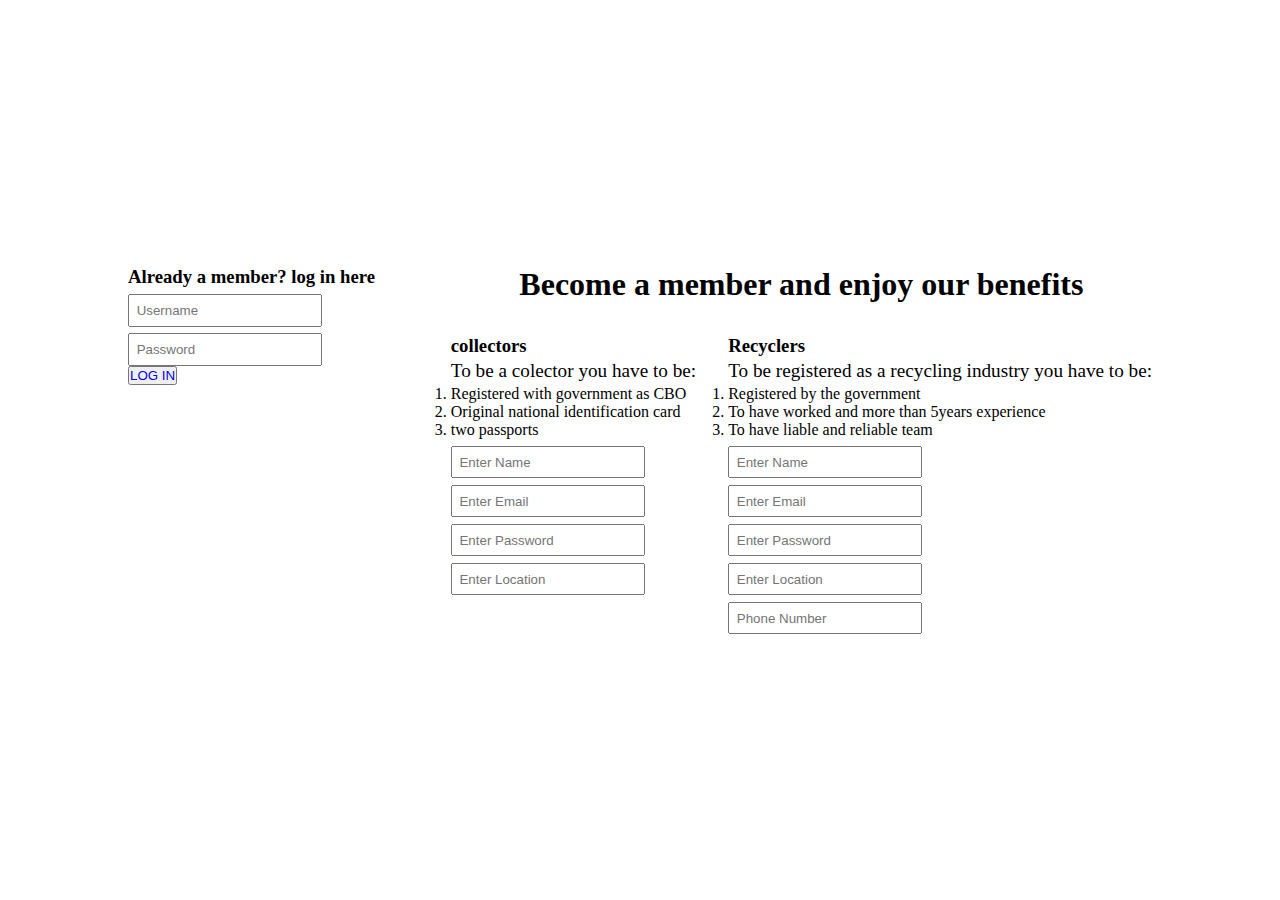
<file: images/Membership page.html>
<!DOCTYPE html>
<!-- saved from url=(0043)http://127.0.0.1:5500/pages/Membership.html -->
<html lang="en"><head><meta http-equiv="Content-Type" content="text/html; charset=UTF-8">
    <link rel="stylesheet" href="./Membership page_files/style.css">
    
    <meta http-equiv="X-UA-Compatible" content="IE=edge">
    <meta name="viewport" content="width=device-width, initial-scale=1.0">
    <title>Membership page</title>
  </head>
  <body cz-shortcut-listen="true">
    <section class="membership">
      <div class="container">
        <div class="membership__container">
          <div class="membership__left">
            <h3>Already a member? log in here</h3>
            <div>
              <input type="text" placeholder="Username">
            </div>
            <div>
              <input type="text" placeholder="Password">
            </div>
            <div>
              <button><a href="http://127.0.0.1:5500/pages/Membership.html#">LOG IN</a></button>
            </div>
          </div>

          <div class="membership__right">
            <h1>Become a member and enjoy our benefits</h1>

            <div class="membership__right__container">
            <div class="collectors">
              <h3>collectors</h3>
              <p>To be a colector you have to be:</p>
              <ol>
                <li>Registered with government as CBO</li>
                <li>Original national identification card</li>
                <li>two passports</li>
              </ol>
              <div>
                <div>
                  <input type="text" placeholder="Enter Name">
                </div>
                <div>
                  <input type="text" placeholder="Enter Email">
                </div>
                <div>
                  <input type="text" placeholder="Enter Password">
                </div>
                <div>
                  <input type="text" placeholder="Enter Location">
                </div>
              </div>
            </div>

            <div class="recyclers">
              <h3>Recyclers</h3>
              <p>To be registered as a recycling industry you have to be:</p>
              <ol>
                <li>Registered by the government</li>
                <li>To have worked and more than 5years experience</li>
                <li>To have liable and reliable team</li>
              </ol>
              <div>
                <input type="text" placeholder="Enter Name">
              </div>
              <div>
                <input type="text" placeholder="Enter Email">
              </div>
              <div>
                <input type="text" placeholder="Enter Password">
              </div>
              <div>
                <input type="text" placeholder="Enter Location">
              </div>
              <div>
                <input type="text" placeholder="Phone Number">
              </div>
            </div>
            </div>


          </div>
        </div>
      </div>
    </section>
  <!-- Code injected by live-server -->
<script>
	// <![CDATA[  <-- For SVG support
	if ('WebSocket' in window) {
		(function () {
			function refreshCSS() {
				var sheets = [].slice.call(document.getElementsByTagName("link"));
				var head = document.getElementsByTagName("head")[0];
				for (var i = 0; i < sheets.length; ++i) {
					var elem = sheets[i];
					var parent = elem.parentElement || head;
					parent.removeChild(elem);
					var rel = elem.rel;
					if (elem.href && typeof rel != "string" || rel.length == 0 || rel.toLowerCase() == "stylesheet") {
						var url = elem.href.replace(/(&|\?)_cacheOverride=\d+/, '');
						elem.href = url + (url.indexOf('?') >= 0 ? '&' : '?') + '_cacheOverride=' + (new Date().valueOf());
					}
					parent.appendChild(elem);
				}
			}
			var protocol = window.location.protocol === 'http:' ? 'ws://' : 'wss://';
			var address = protocol + window.location.host + window.location.pathname + '/ws';
			var socket = new WebSocket(address);
			socket.onmessage = function (msg) {
				if (msg.data == 'reload') window.location.reload();
				else if (msg.data == 'refreshcss') refreshCSS();
			};
			if (sessionStorage && !sessionStorage.getItem('IsThisFirstTime_Log_From_LiveServer')) {
				console.log('Live reload enabled.');
				sessionStorage.setItem('IsThisFirstTime_Log_From_LiveServer', true);
			}
		})();
	}
	else {
		console.error('Upgrade your browser. This Browser is NOT supported WebSocket for Live-Reloading.');
	}
	// ]]>
</script>


</body></html>
</file>
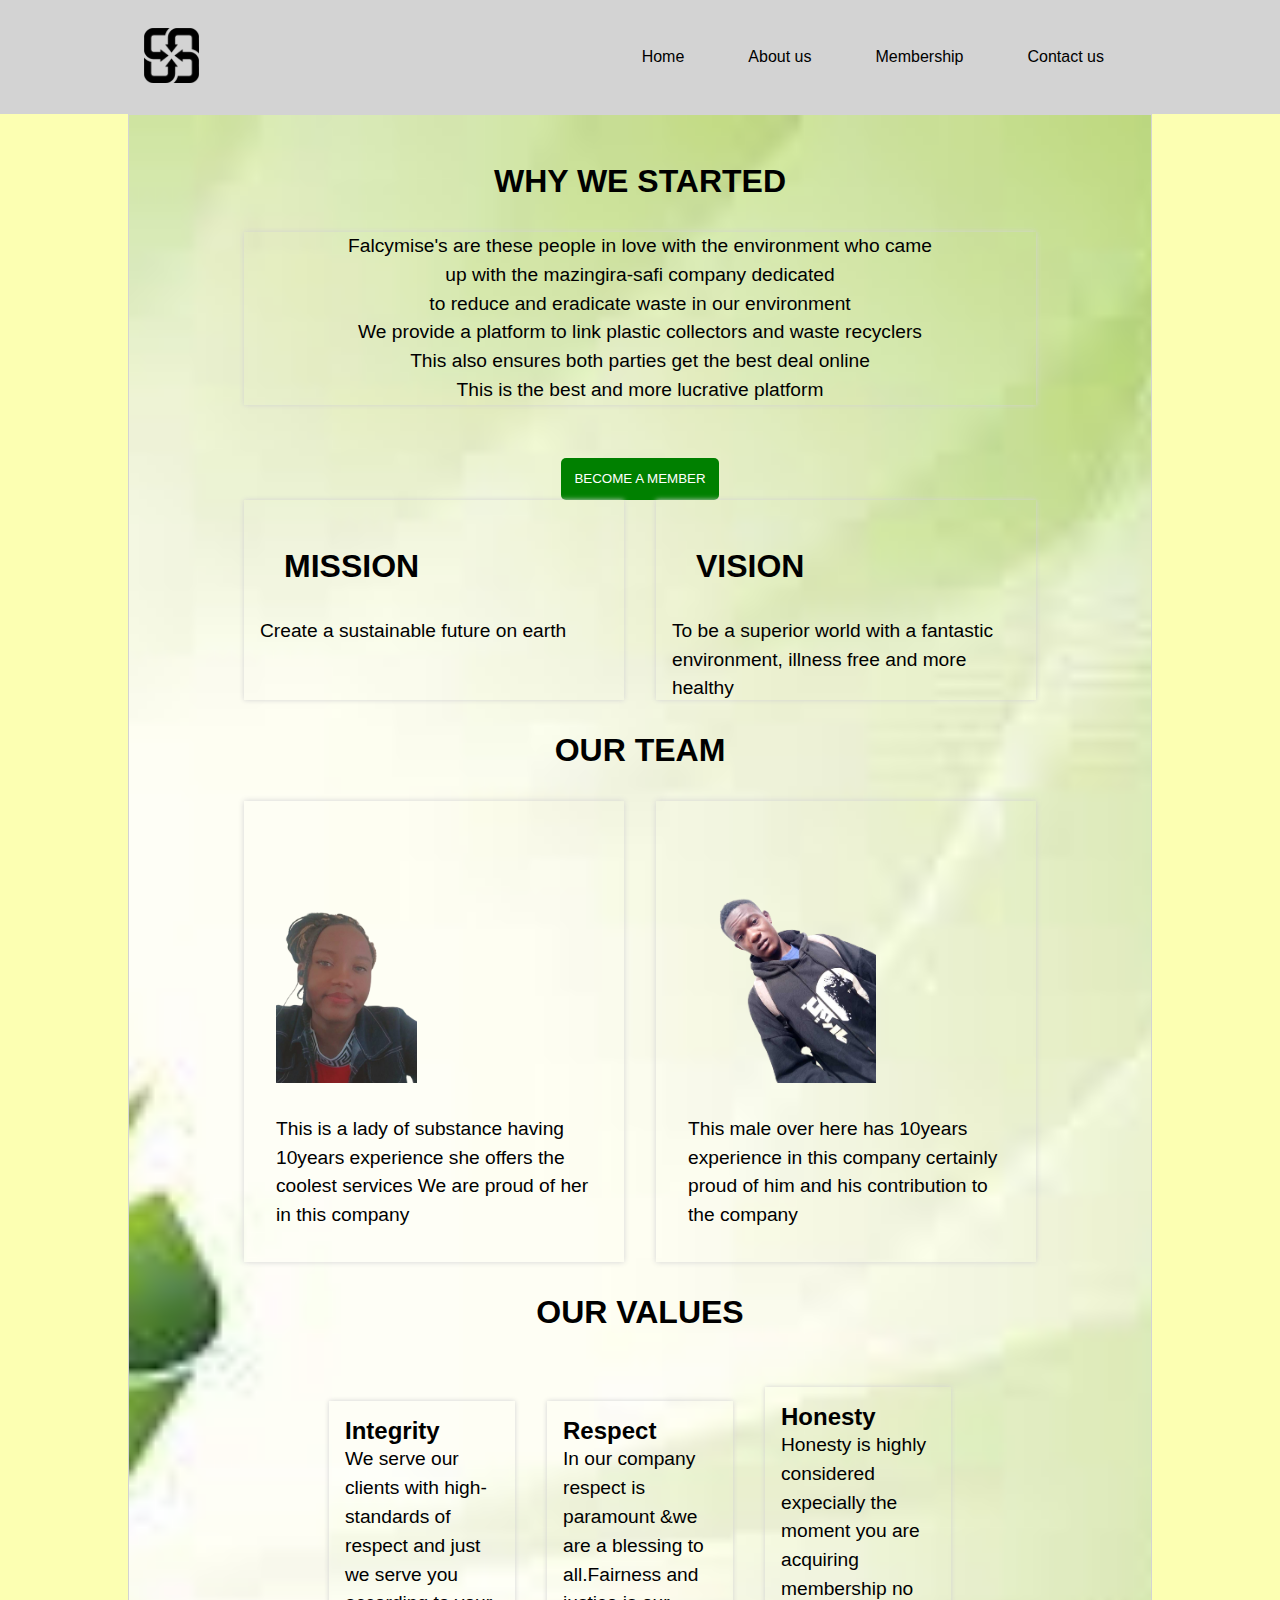
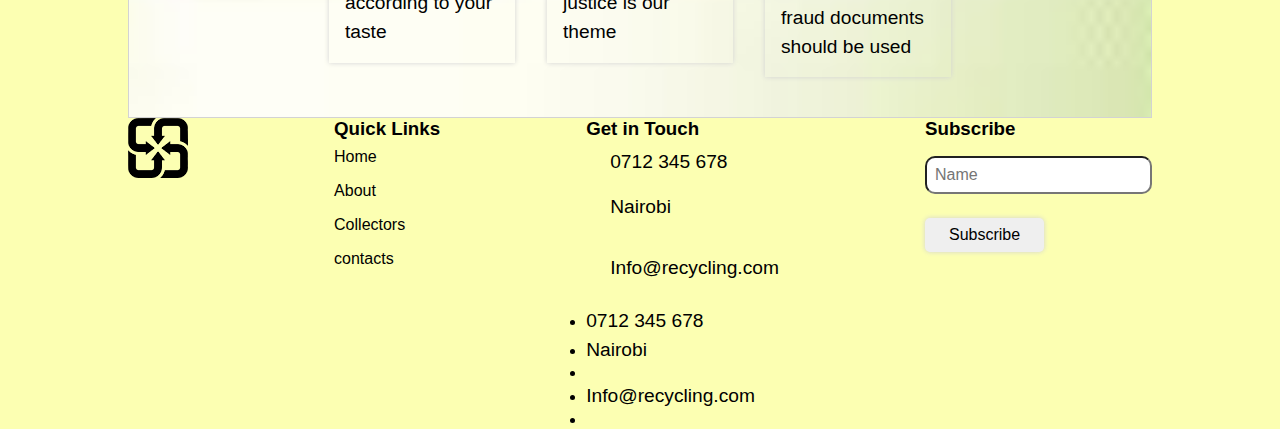
<file: pages/about.html>
<!DOCTYPE html>
<html lang="en">
  <head>
    <link
      rel="stylesheet"
      href="https://cdnjs.cloudflare.com/ajax/libs/font-awesome/6.4.0/css/all.min.css"
      integrity="sha512-iecdLmaskl7CVkqkXNQ/ZH/XLlvWZOJyj7Yy7tcenmpD1ypASozpmT/E0iPtmFIB46ZmdtAc9eNBvH0H/ZpiBw=="
      crossorigin="anonymous"
      referrerpolicy="no-referrer"
    />
    <link rel="stylesheet" href="../css/style.css" />

    <meta charset="UTF-8" />
    <meta http-equiv="X-UA-Compatible" content="IE=edge" />
    <meta name="viewport" content="width=device-width, initial-scale=1.0" />
    <title>About Us</title>
  </head>
  <body>


    <nav class="nav">
      <div class="container">
        <div class="nav__container">
          <div class="nav__left">
            <img width="55" src="../images/logo.png" alt="logo" />
          </div>
          <div class="nav__right">
            <ul>
             
              <li><a href="/">Home</a></li>
              <li><a href="./about.html">About us</a></li>
              <li><a href="./Membership.html">Membership</a></li>
              <li><a href="./contact.html">Contact us</a></li>
            </ul>
          </div>
          <div class="nav__bars">
            <i class="fa-solid fa-bars"></i>
          </div>
        </div>
      </div>
    </nav>



    <section class="about">
     
      <div class="container">

        <div>
          <h1>WHY WE STARTED</h1>
          <div class="about__content">
            
            <div class="paragragh">
              <p>
                Falcymise's  are these people in love with the environment who came <br>up with the mazingira-safi company dedicated<br> to reduce and eradicate waste
                in our environment<br />We provide a platform to link plastic
                collectors and waste recyclers<br />This also ensures both 
                parties get the best deal online<br />This is the best and more
                lucrative platform
              </p>
            </div>
            <div class="about__membership__button">
              <button><a href="Membership.html">BECOME A MEMBER</a></button>
            </div>
          </div>
        </div>
        <div class="about__missionDiv">
          
          <div class="about__prospect">
           
            <div class="about__icon">

            <div>
              <i class="fa-solid fa-shuttle-space fa-2x"></i>
            </div>
            <h1>MISSION</h1>
          </div>
            <p>Create a sustainable future on earth</p>
          </div>

          <div class="about__prospect">
            
            <div class="about__icon">
            <div>
              <i class="fa-solid fa-glasses fa-2x"></i>
            </div>
            <h1>VISION</h1>
          </div>

            <p>
              To be a superior world with a fantastic environment, illness free
              and more healthy
            </p>
          </div>
        </div>

        <div>
          <h1>OUR TEAM</h1>
          <div class="about__ourteam">
            <div class="about__team">
              <div class="about__images">
             <div class="about__teamImg">
                <img src="../images/lavi.png" />
                
              </div>
              <p>
                This is a lady of substance having
                10years experience she offers the coolest services
                We are proud of her in this company
              </p>
            </div>
        
        
            <div class="about__images">
              <div class="about__teamImg">

              <img src="../images/falsy.png" />
              
              </div>
              <p>
                This male over here has 10years experience
                in this company certainly proud of him and his
                contribution to the company
              </p>
            </div>
          </div>
          

        <h1>OUR VALUES</h1>
        <div class="about__values">
          <div class="about__card">
            <h2>Integrity</h2>
            <p>
              We serve our clients with high-standards of respect and just we
              serve you according to your taste
            </p>
          </div>

          <div class="about__card">
            <h2>Respect</h2>
            <p>
              In our company respect is paramount &we are a blessing to all.Fairness and justice is our theme
            </p>
          </div>

          <div class="about__card">
            <h2>Honesty</h2>
            <p>
              Honesty is highly considered expecially the moment you are
              acquiring membership no fraud documents should be used
            </p>
          </div>
        </div>
      </div>
        </div>
    </section>




    <footer class="footer">
      <div class="container">
        <div class="footer__container">
          <div class="foooter__container__section">
            <img width="60" src="../images/logo.png" alt="logo" />
            <div class="social-icons">
              <i width="50" class="fa-brands fa-square-twitter"></i>
              <i width="50" class="fa-brands fa-facebook"></i>
              <i class="fa-brands fa-instagram"></i>
            </div>
          </div>
          <div class="foooter__container__section">
            <h3>Quick Links</h3>
            <ul>
              <li>Home</li>
              <li>About</li>
              <li>Collectors</li>
              <li>contacts</li>
            </ul>
          </div>
          <div class="foooter__container__section">
            <h3>Get in Touch</h3>
            <ul>
            <li><i class="fa-solid fa-mobile-screen"></i><P class="liP">0712 345 678</P></li>
            <li><i class="fa-solid fa-location-dot"></i><p class="liP">Nairobi</p><li>
            <li><i class="fa-solid fa-envelope-open"></i><p class="liP">Info@recycling.com </p><li>
          </ul>
              <li>
                <i class="fa-solid fa-mobile-screen"></i>
                <p class="liP">0712 345 678</p>
              </li>
              <li>
                <i class="fa-solid fa-location-dot"></i>
                <p class="liP">Nairobi</p>
              </li>
              <li></li>
              <li>
                <i class="fa-solid fa-envelope-open"></i>
                <p class="liP">Info@recycling.com</p>
              </li>
              <li></li>
            </ul>
          </div>
          <div class="foooter__container__section">
            <h3>Subscribe</h3>
            <div>
              <input placeholder="Name" type="text" />
            </div>
            <div>
              <div class="buttonDiv">
                <button class="btn blue">Subscribe</button>
              </div>
            </div>
          </div>
        </div>
      </div>
    </footer>






  </body>
</html>
</file>
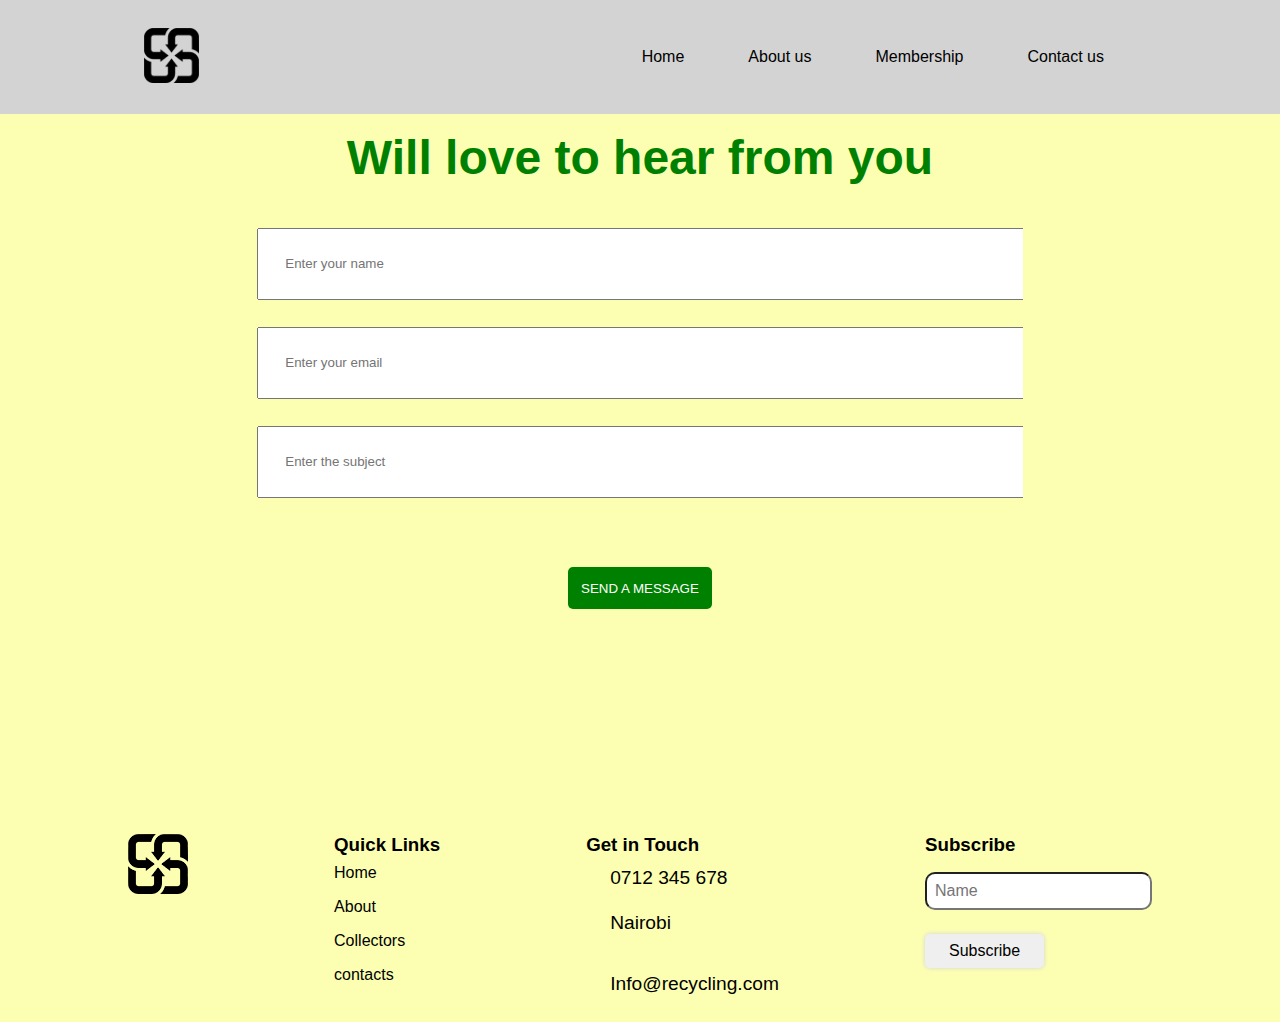
<file: pages/contact.html>
<!DOCTYPE html>
<html lang="en">
<head>
    <link rel="stylesheet" href="https://cdnjs.cloudflare.com/ajax/libs/font-awesome/6.4.0/css/all.min.css" integrity="sha512-iecdLmaskl7CVkqkXNQ/ZH/XLlvWZOJyj7Yy7tcenmpD1ypASozpmT/E0iPtmFIB46ZmdtAc9eNBvH0H/ZpiBw==" crossorigin="anonymous" referrerpolicy="no-referrer" />
    <link rel="stylesheet" href="../css/style.css">
    <meta charset="UTF-8">
    <meta http-equiv="X-UA-Compatible" content="IE=edge">
    <meta name="viewport" content="width=device-width, initial-scale=1.0">
    <title>contact us</title>
</head>
<body>

    <nav class="nav">
        <div class="container">
          <div class="nav__container">
            <div class="nav__left">
              <img width="55" src="../images/logo.png" alt="logo" />
            </div>
            <div class="nav__right">
              <ul>
                <li><a href="/">Home</a></li>
                <li><a href="./about.html">About us</a></li>
                <li><a href="./Membership.html">Membership</a></li>
                <li><a href="./contact.html">Contact us</a></li>
              </ul>
            </div>
          <div class="nav__bars">
            <i class="fa-solid fa-bars"></i>
          </div>
          </div>
        </div>
      </nav>
   
    
    <div class="contact">
        <div class="container">
            <div class="contact__container">
                <h3>Will love to hear from you</h3>
                
                <form class="form">
                    <div ><input placeholder="Enter your name" type="text"/></div>
                    <div><input placeholder="Enter your email" type="email"/></div>
                    <div><input placeholder="Enter the subject" type="subject"/></div>
                </form>

                <button href="#" class="btn">Send a message</button>
            </div>
        </div>
    
    </div>
</div>

<footer class="footer">
    <div class="container">
      <div class="footer__container">
        <div class="foooter__container__section">
          <img width="60" src="../images/logo.png" alt="logo" />
          <div class="social-icons">
            <i width="50" class="fa-brands fa-square-twitter"></i>
            <i width="50" class="fa-brands fa-facebook"></i>
            <i class="fa-brands fa-instagram"></i>
          </div>
        </div>
        <div class="foooter__container__section">
          <h3>Quick Links</h3>
          <ul>
            <li>Home</li>
            <li>About</li>
            <li>Collectors</li>
            <li>contacts</li>
          </ul>
        </div>
        <div class="foooter__container__section">
          <h3>Get in Touch</h3>
          <ul>
            <li>
              <i class="fa-solid fa-mobile-screen"></i>
              <p class="liP">0712 345 678</p>
            </li>
            <li>
              <i class="fa-solid fa-location-dot"></i>
              <p class="liP">Nairobi</p>
            </li>
            <li></li>
            <li>
              <i class="fa-solid fa-envelope-open"></i>
              <p class="liP">Info@recycling.com</p>
            </li>
            <li></li>
          </ul>
        </div>
        <div class="foooter__container__section">
          <h3>Subscribe</h3>
          <div>
            <input placeholder="Name" type="text" />
          </div>
          <div>
            <div class="buttonDiv">
              <button class="btn blue">Subscribe</button>
            </div>
          </div>
        </div>
      </div>
    </div>
  </footer>







    
</body>
</html>
</file>
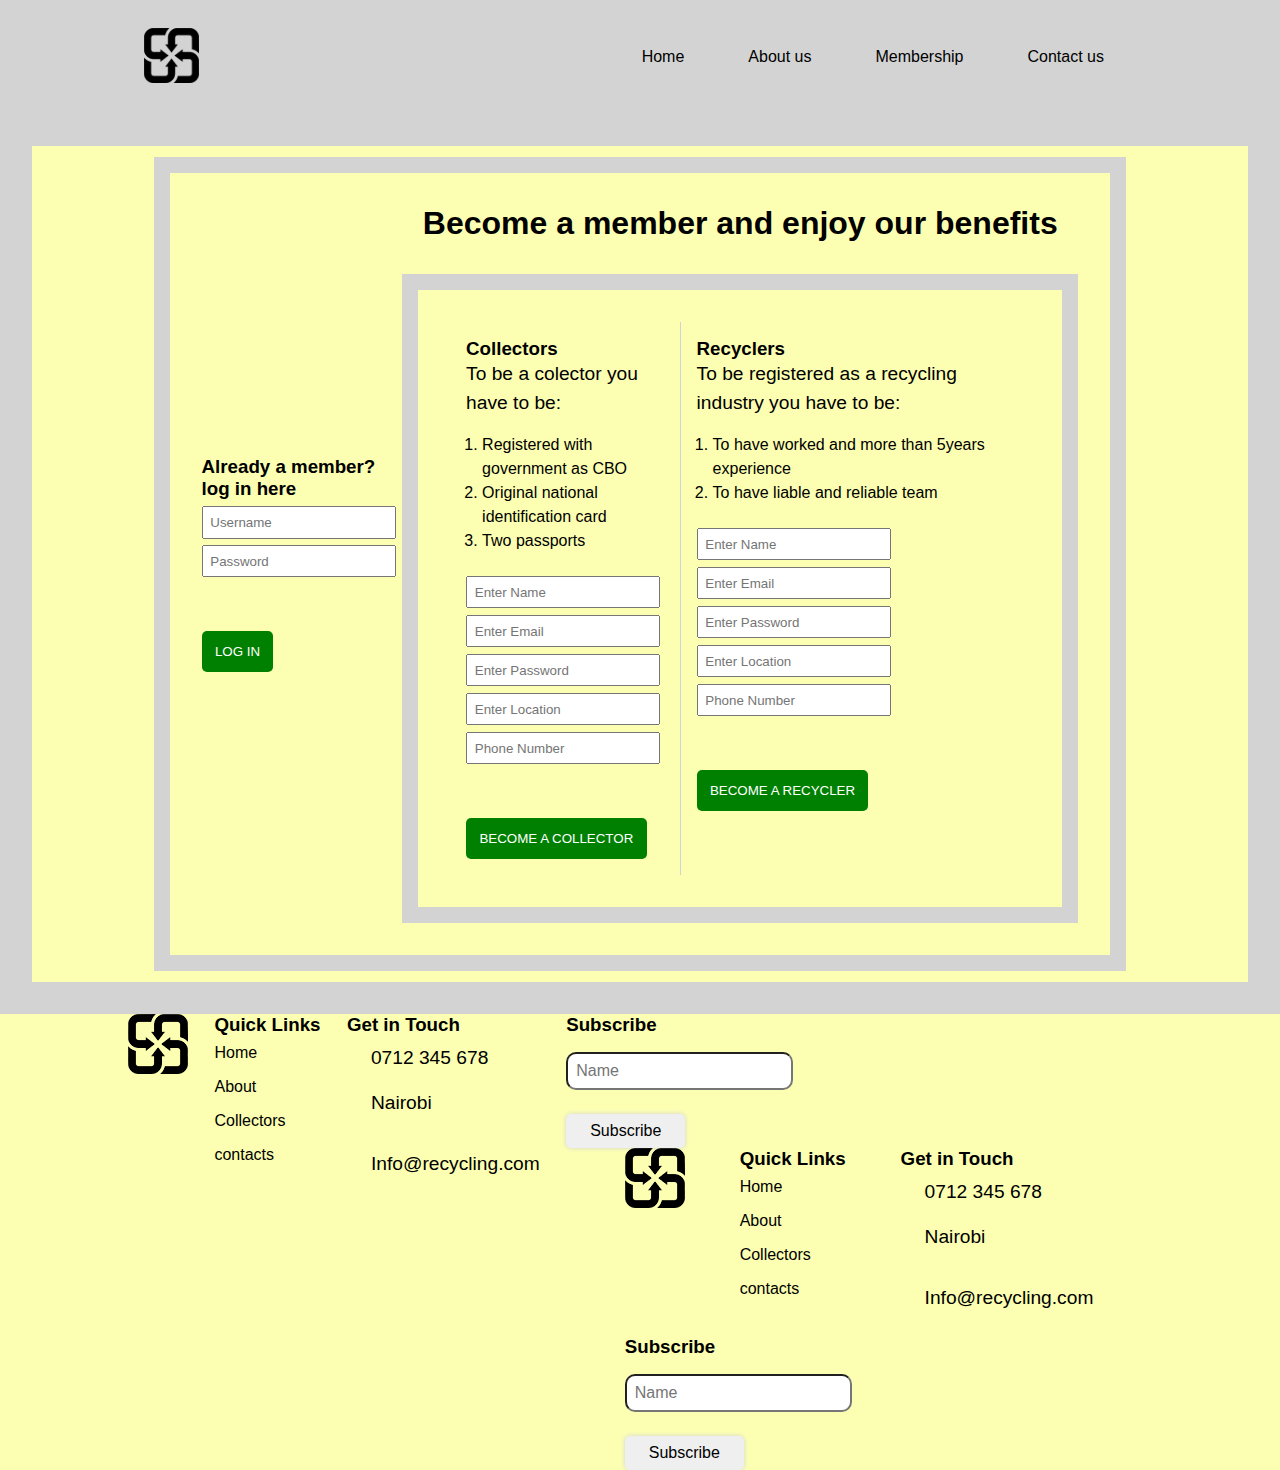
<file: pages/Membership.html>
<!DOCTYPE html>
<html lang="en">


</html>
  <head>
    <link
    rel="stylesheet"
    href="https://cdnjs.cloudflare.com/ajax/libs/font-awesome/6.4.0/css/all.min.css"
    integrity="sha512-iecdLmaskl7CVkqkXNQ/ZH/XLlvWZOJyj7Yy7tcenmpD1ypASozpmT/E0iPtmFIB46ZmdtAc9eNBvH0H/ZpiBw=="
    crossorigin="anonymous"
    referrerpolicy="no-referrer"
  />
    <link rel="stylesheet" href="../css/style.css" />
    <meta charset="UTF-8" />
    <meta http-equiv="X-UA-Compatible" content="IE=edge" />
    <meta name="viewport" content="width=device-width, initial-scale=1.0" />
    <title>Membership page</title>
  </head>
  <body>


    <nav class="nav">
      <div class="container">
        <div class="nav__container">
          <div class="nav__left">
            <img width="55" src="../images/logo.png" alt="logo" />
          </div>
          <div class="nav__right">
            <ul>
              <li><a href="/">Home</a></li>
              <li><a href="./about.html">About us</a></li>
              <li><a href="./Membership.html">Membership</a></li>
              <li><a href="./contact.html">Contact us</a></li>
            </ul>
          </div>
        <div class="nav__bars">
          <i class="fa-solid fa-bars"></i>
        </div>
        </div>
      </div>
    </nav>

    
    <section class="membership">
      <div class="container">
        <div class="membership__container">
          <div class="membership__left">
            <h3>Already a member? log in here</h3>
            <div>
              <input type="text" placeholder="Username" />
            </div>
            <div>
              <input type="text" placeholder="Password" />
            </div>
            <div>
              <button class="button__information">
                <a href="#">LOG IN</a>
              </button>
            </div>
          </div>

          <div class="membership__right">
            <h1>Become a member and enjoy our benefits</h1>

            <div class="membership__right__container">
              <div class="collectors">
                <h3>Collectors</h3>
                <p>To be a colector you have to be:</p>
                <ol>
                  <li>Registered with government as CBO</li>
                  <li>Original national identification card</li>
                  <li>Two passports</li>
                </ol>
                <div>
                  <div>
                    <input type="text" placeholder="Enter Name" />
                  </div>
                  <div>
                    <input type="text" placeholder="Enter Email" />
                  </div>
                  <div>
                    <input type="text" placeholder="Enter Password" />
                  </div>
                  <div>
                    <input type="text" placeholder="Enter Location" />
                  </div>
                  <div>
                    <input type="text" placeholder="Phone Number" />
                  </div>
                </div>
                <div>
                  <button class="button__information">
                    <a href="#">BECOME A COLLECTOR</a>
                  </button>
                </div>
              </div>

              <div class="recyclers">
                <h3>Recyclers</h3>
                <p>To be registered as a recycling industry you have to be:</p>
                <ol>
                  
                  <li>To have worked and more than 5years experience</li>
                  <li>To have liable and reliable team</li>
                </ol>
                <div>
                  <input type="text" placeholder="Enter Name" />
                </div>
                <div>
                  <input type="text" placeholder="Enter Email" />
                </div>
                <div>
                  <input type="text" placeholder="Enter Password" />
                </div>
                <div>
                  <input type="text" placeholder="Enter Location" />
                </div>
                <div>
                  <input type="text" placeholder="Phone Number" />
                </div>
                <div>
                  <button class="button__information">
                    <a href="#">BECOME A RECYCLER</a>
                  </button>
                </div>
              </div>
            </div>
          </div>
        </div>
    </section>




    <footer class="footer">
      <div class="container">
        <div class="footer__container">
          <div class="foooter__container__section">
            <img width="60" src="../images/logo.png" alt="logo" />
            <div class="social-icons">
              <i width="50" class="fa-brands fa-square-twitter"></i>
              <i width="50" class="fa-brands fa-facebook"></i>
              <i class="fa-brands fa-instagram"></i>
            </div>
          </div>
          <div class="foooter__container__section">
            <h3>Quick Links</h3>
            <ul>
              <li>Home</li>
              <li>About</li>
              <li>Collectors</li>
              <li>contacts</li>
            </ul>
          </div>
          <div class="foooter__container__section">
            <h3>Get in Touch</h3>
            <ul>
            <li><i class="fa-solid fa-mobile-screen"></i><P class="liP">0712 345 678</P></li>
            <li><i class="fa-solid fa-location-dot"></i><p class="liP">Nairobi</p><li>
            <li><i class="fa-solid fa-envelope-open"></i><p class="liP">Info@recycling.com </p><li>
          </ul>
          </div>
          <div class="foooter__container__section">
            <h3>Subscribe</h3>
            <div>
              <input placeholder="Name" type="text" />
            </div>
            <div>
              <div class="buttonDiv">
                <button class="btn blue">Subscribe</button>
    <footer class="footer">
        <div class="container">
          <div class="footer__container">
            <div class="foooter__container__section">
              <img width="60" src="../images/logo.png" alt="logo" />
              <div class="social-icons">
                <i width="50" class="fa-brands fa-square-twitter"></i>
                <i width="50" class="fa-brands fa-facebook"></i>
                <i class="fa-brands fa-instagram"></i>
              </div>
            </div>
            <div class="foooter__container__section">
              <h3>Quick Links</h3>
              <ul>
                <li>Home</li>
                <li>About</li>
                <li>Collectors</li>
                <li>contacts</li>
              </ul>
            </div>
            <div class="foooter__container__section">
              <h3>Get in Touch</h3>
              <ul>
                <li>
                  <i class="fa-solid fa-mobile-screen"></i>
                  <p class="liP">0712 345 678</p>
                </li>
                <li>
                  <i class="fa-solid fa-location-dot"></i>
                  <p class="liP">Nairobi</p>
                </li>
                <li></li>
                <li>
                  <i class="fa-solid fa-envelope-open"></i>
                  <p class="liP">Info@recycling.com</p>
                </li>
                <li></li>
              </ul>
            </div>
            <div class="foooter__container__section">
              <h3>Subscribe</h3>
              <div>
                <input placeholder="Name" type="text" />
              </div>
              <div>
                <div class="buttonDiv">
                  <button class="btn blue">Subscribe</button>
                </div>

              </div>
            </div>
          </div>
        </div>
      </div>
    </footer>








  </body>
</html>
</file>
<file: images/Membership page_files/style.css>
* {
  margin: 0;
  padding: 0;
  box-sizing: border-box;
}

.container {
  width: 80%;
  margin: 0 auto;
}

ul {
  list-style-type: none;
}

p {
  line-height: 1.5;
  font-size: 1.2rem;
}

a {
  text-decoration: none;
}

.nav {
  background-color: lightgray;
}
.nav__container {
  display: flex;
  justify-content: space-between;
  align-items: center;
  flex-direction: row;
  padding: 1em;
}
.nav ul {
  display: flex;
  justify-content: space-between;
  align-items: center;
  flex-direction: row;
}
.nav ul li {
  padding: 1em;
  margin: 1em;
}
.nav ul li a {
  color: black;
}

.hero {
  display: flex;
  justify-content: center;
  align-items: center;
  flex-direction: column;
  background: linear-gradient(rgba(0, 0, 0, 0.7), rgba(0, 0, 0, 0.7)), url("../../../images/hero image.jpg") no-repeat center center/cover;
  height: 80vh;
}
.hero div {
  text-align: center;
}
.hero h1 {
  color: #fff;
  text-align: center;
  font-size: 3rem;
}
.hero p {
  font-size: 1rem;
  color: green;
}
.hero button {
  font-size: 1.5rem;
  padding: 0.5em 1.5em;
  background-color: blue;
  margin: 0 auto;
}
.hero__cta {
  height: 30%;
  display: flex;
  flex-direction: column;
  justify-content: space-between;
  padding: 1em;
}

.about {
  border: 1px solid red;
  width: 80%;
  margin: auto;
}
.about h1 {
  text-align: center;
  margin: 1em 0;
}
.about a {
  color: black;
}
.about__content {
  display: flex;
  justify-content: space-between;
  align-items: center;
  flex-direction: row;
  border: 2px solid lightgray;
  padding: 1em;
  gap: 2em;
}
.about__content button {
  padding: 1em 2em;
  background-color: blue;
  font-size: 1rem;
  font-weight: bold;
  display: block;
  margin: 0 auto;
  border-radius: 5px;
  border: none;
  margin-top: 2em;
  box-shadow: 0 0 5px lightgray;
}
.about__content p {
  font-size: 1rem;
}
.about__missionDiv {
  display: flex;
  justify-content: center;
  align-items: center;
  flex-direction: row;
  border: 2px solid lightgray;
  gap: 2em;
  padding: 2em;
}
.about__prospect {
  box-shadow: 0 0 5px lightgray;
  width: 25%;
  height: 200px;
  padding: 1em;
}
.about__icon {
  display: flex;
  align-items: center;
  gap: 1.5em;
}
.about__team {
  display: flex;
  justify-content: center;
  align-items: center;
  flex-direction: row;
  border: 2px solid lightgray;
  gap: 2em;
  padding: 2em;
}
.about__team img {
  height: 100%;
  -o-object-fit: contain;
     object-fit: contain;
}
.about__team p {
  box-shadow: o o 6px lightgray;
}
.about__teamImg {
  height: 150px;
  width: -moz-fit-content;
  width: fit-content;
  text-align: center;
}
.about__images {
  display: flex;
  flex-direction: column;
  width: 25%;
  height: 360px;
  box-shadow: 0 0 6px lightgray;
  padding: 2em;
  gap: 2em;
}
.about__values {
  display: flex;
  justify-content: center;
  align-items: center;
  flex-direction: row;
  padding: 1.5em;
  gap: 2em;
}
.about__card {
  width: 25%;
  padding: 1em;
  box-shadow: 0 0 5px lightgray;
}

.products {
  background-color: lightgray;
  margin: 2em 0;
  text-align: center;
}
.products__list {
  padding: 1.5em;
  display: flex;
  justify-content: space-between;
  align-items: center;
  flex-direction: row;
}
.products__list__items div {
  width: 300px;
  height: 300px;
}
.products__list__items img {
  width: 100%;
  height: 100%;
  -o-object-fit: cover;
     object-fit: cover;
}

.membership {
  height: 100vh;
  display: flex;
  justify-content: center;
  align-items: center;
  flex-direction: row;
}
.membership__container {
  display: flex;
  justify-content: space-between;
  align-items: flex-start;
  flex-direction: row;
}
.membership__container input[type=text], .membership__container input[type=email], .membership__container input[type=password] {
  padding: 0.5em;
  margin-top: 0.5em;
}
.membership__container h1 {
  text-align: center;
  margin-bottom: 1em;
}
.membership__right__container {
  display: flex;
  justify-content: flex-start;
  align-items: flex-start;
  flex-direction: row;
  gap: 2em;
}
</file>
<file: css/style.css>
* {
  margin: 0;
  padding: 0;
  box-sizing: border-box;
}

.container {
  width: 80%;
  margin: 0 auto;
}

ul {
  list-style-type: none;
}

p {
  line-height: 1.5;
  font-size: 1.2rem;
  line-height: 1.5;
}

ol {
  line-height: 1.5;
}

a {
  text-decoration: none;
}

body {
  background-color: #fcffb2;
  font-family: "Archivo Narrow", sans-serif;
}

.nav {
  background-color: lightgray;
}
.nav__container {
  display: flex;
  justify-content: space-between;
  align-items: center;
  flex-direction: row;
  flex-wrap: wrap;
  padding: 1em;
}
.nav ul {
  display: flex;
  justify-content: space-between;
  align-items: center;
  flex-direction: row;
}
.nav ul li {
  padding: 1em;
  margin: 1em;
}
.nav ul li a {
  color: black;
}

.nav {
  background-color: lightgray;
}
.nav__container {
  display: flex;
  justify-content: space-between;
  align-items: center;
  flex-direction: row;
  padding: 1em;
}
.nav__container ul {
  display: flex;
  justify-content: space-between;
  align-items: center;
  flex-direction: row;
}
.nav__container ul li {
  padding: 1em;
  margin: 1em;
}
.nav__container ul li a {
  color: black;
}
.nav__bars {
  display: none;
}
@media (max-width: 769px) {
  .nav .nav__bars {
    display: block;
  }
  .nav .nav__right {
    display: none;
  }
}

.hero {
  display: flex;
  justify-content: center;
  align-items: center;
  flex-direction: column;
  background: linear-gradient(rgba(0, 0, 0, 0.7), rgba(0, 0, 0, 0.7)), url("https://falsy254.github.io/mazingira-safi-project/images/hero-image.jpg") no-repeat center center/cover;
  height: 80vh;
}
.hero div {
  text-align: center;
}
.hero h1 {
  color: #fff;
  text-align: center;
  font-size: 3rem;
}
.hero p {
  font-size: 2rem;
  color: #fcffb2;
}
.hero button {
  font-size: 1.5rem;
  padding: 0.5em 1.5em;
  background-color: #fcffb2;
  margin: 0 auto;
  border: none;
  border-radius: 5px;
  box-shadow: 0 0 5px lightgray;
}
.hero__cta {
  height: 30%;
  display: flex;
  flex-direction: column;
  justify-content: space-between;
  padding: 1em;
}

.about {
  background-image: url(../../../images/images\ \(1\).jpeg);
  background-repeat: no-repeat;
  background-position: center center;
  background-size: cover;
  border: 1px solid lightgray;
  width: 80%;
  margin: auto;
  padding: 1em;
  gap: 2em;
}
.about h1 {
  text-align: center;
  margin: 1em 0;
}
.about a {
  color: black;
}
.about__content .paragragh {
  text-align: center;
  box-shadow: 0 0 5px lightgray;
}
.about__membership__button {
  display: flex;
  justify-content: center;
  align-items: center;
  flex-direction: column;
}
.about button {
  padding: 1em;
  margin-top: 4em;
  background-color: green;
  border: none;
  border-radius: 5px;
}
.about button a {
  color: #fff;
}
.about__missionDiv {
  display: flex;
  justify-content: center;
  align-items: center;
  flex-direction: row;
  gap: 2em;
  padding: 2em;
}
.about__prospect {
  box-shadow: 0 0 5px lightgray;
  width: 25%;
  height: 200px;
  padding: 1em;
}
.about__icon {
  display: flex;
  align-items: center;
  gap: 1.5em;
}
.about__team {
  display: flex;
  justify-content: center;
  align-items: center;
  flex-direction: row;
  gap: 2em;
}
.about__team img {
  height: 100%;
  -o-object-fit: contain;
     object-fit: contain;
}
.about__team p {
  box-shadow: o o 6px lightgray;
}
.about__teamImg {
  height: 250px;
  width: -moz-fit-content;
  width: fit-content;
  text-align: center;
}
.about__images {
  display: flex;
  flex-direction: column;
  width: 25%;
  height: 350;
  box-shadow: 0 0 6px lightgray;
  padding: 2em;
  gap: 2em;
}
.about__values {
  display: flex;
  justify-content: center;
  align-items: center;
  flex-direction: row;
  padding: 1.5em;
  gap: 2em;
}
.about__card {
  width: 25%;
  padding: 1em;
  box-shadow: 0 0 5px lightgray;
}

@media (max-width: 1312px) {
  .about__missionDiv {
    padding: 0;
  }
  .about__prospect {
    width: 48%;
  }
  .about__images {
    width: 48%;
  }
}
@media (max-width: 783px) {
  .about__missionDiv {
    flex-direction: column;
  }
  .about__prospect {
    flex-direction: column;
  }
  .about__team {
    flex-direction: column;
  }
  .about__values {
    flex-direction: column;
  }
  .about__card {
    width: 80%;
  }
  .about__images {
    width: 80%;
  }
  .about__prospect {
    width: 80%;
  }
}
.products {
  background-color: lightgray;
  margin: 2em 0;
  text-align: center;
}
.products__list {
  padding: 1.5em;
  display: flex;
  justify-content: center;
  align-items: center;
  flex-direction: row;
  gap: 1em;
  flex-wrap: wrap;
}
.products__list__items div {
  width: 300px;
  height: 300px;
}
.products__list__items img {
  width: 100%;
  height: 100%;
  -o-object-fit: cover;
     object-fit: cover;
}

@media (max-width: 400px) {
  .products div {
    width: 100%;
  }
}
.footer__container {
  display: flex;
  justify-content: space-between;
  align-items: flex-start;
  flex-direction: row;
  flex-wrap: wrap;
}
.footer__container ul li {
  padding: 0.5em 0;
  display: flex;
  align-items: center;
  gap: 1.5em;
}
.footer__container .btn {
  padding: 0.5em 1.5em;
  border-radius: 5px;
  cursor: pointer;
  border: none;
  box-shadow: 0 0 5px lightgray;
  font-size: 1em;
  margin-top: 0.5em;
  border: none;
}
.footer__container input {
  padding: 0.5em;
  font-size: 1em;
  margin-bottom: 1em;
  margin-top: 1em;
  border-radius: 10px;
}

@media screen and (max-width: 500px) {
  .footer__container {
    flex-direction: column;
  }
}
.contact {
  height: 80vh;
  padding: 1em;
  background-image: url("https://falsy254.github.io/mazingira-safi-project/images/recyle.jpg");
  background-repeat: no-repeat;
  background-position: center center;
  background-size: cover;
}
.contact__container {
  display: flex;
  justify-content: space-around;
  align-items: center;
  flex-direction: row;
  flex-direction: column;
}
.contact input[type=text], .contact input[type=email], .contact input[type=subject] {
  padding: 2em;
  margin-top: 2em;
  width: 200%;
}
.contact button {
  padding: 1em;
  margin-top: 4em;
  background-color: green;
  border: none;
  border-radius: 5px;
  text-transform: uppercase;
  color: white;
  cursor: pointer;
}
.contact h3 {
  font-size: 3rem;
  color: green;
}
.contact .form {
  width: 80%;
  padding: 1em;
}
.contact .form div {
  overflow: hidden;
}
.contact .input {
  width: 100%;
}

.membership {
  border: 2em solid lightgray;
  height: 100vh;
  display: flex;
  justify-content: center;
  align-items: center;
  flex-direction: row;
}
.membership__container {
  border: 1em solid lightgray;
  padding: 2em;
  display: flex;
  justify-content: space-between;
  align-items: center;
  flex-direction: row;
}
.membership__container input[type=text],
.membership__container input[type=email],
.membership__container input[type=password] {
  padding: 0.5em;
  margin-top: 0.5em;
}
.membership__container h1 {
  text-align: center;
  margin-bottom: 1em;
}
.membership__right__container {
  display: flex;
  justify-content: flex-start;
  align-items: flex-start;
  flex-direction: row;
  border: 1em solid lightgray;
  padding: 2em;
}
.membership__right__container .collectors, .membership__right__container .recyclers {
  padding: 1em;
}
.membership__right__container .collectors ol, .membership__right__container .recyclers ol {
  padding: 1em;
}
.membership__right__container .collectors {
  border-right: 1px solid lightgray;
}
.membership .button__information {
  padding: 1em;
  margin-top: 4em;
  background-color: green;
  border: none;
  border-radius: 5px;
}
.membership .button__information a {
  color: white;
}

@media (max-width: 1054px) {
  .membership {
    height: -moz-fit-content;
    height: fit-content;
  }
  .membership__container {
    flex-direction: column;
  }
}
@media (max-width: 899px) {
  .membership {
    height: -moz-fit-content;
    height: fit-content;
  }
  .membership__right__container {
    flex-direction: column;
  }
}
@media (max-width: 466px) {
  .membership__right__container {
    border: none;
  }
}
</file>
